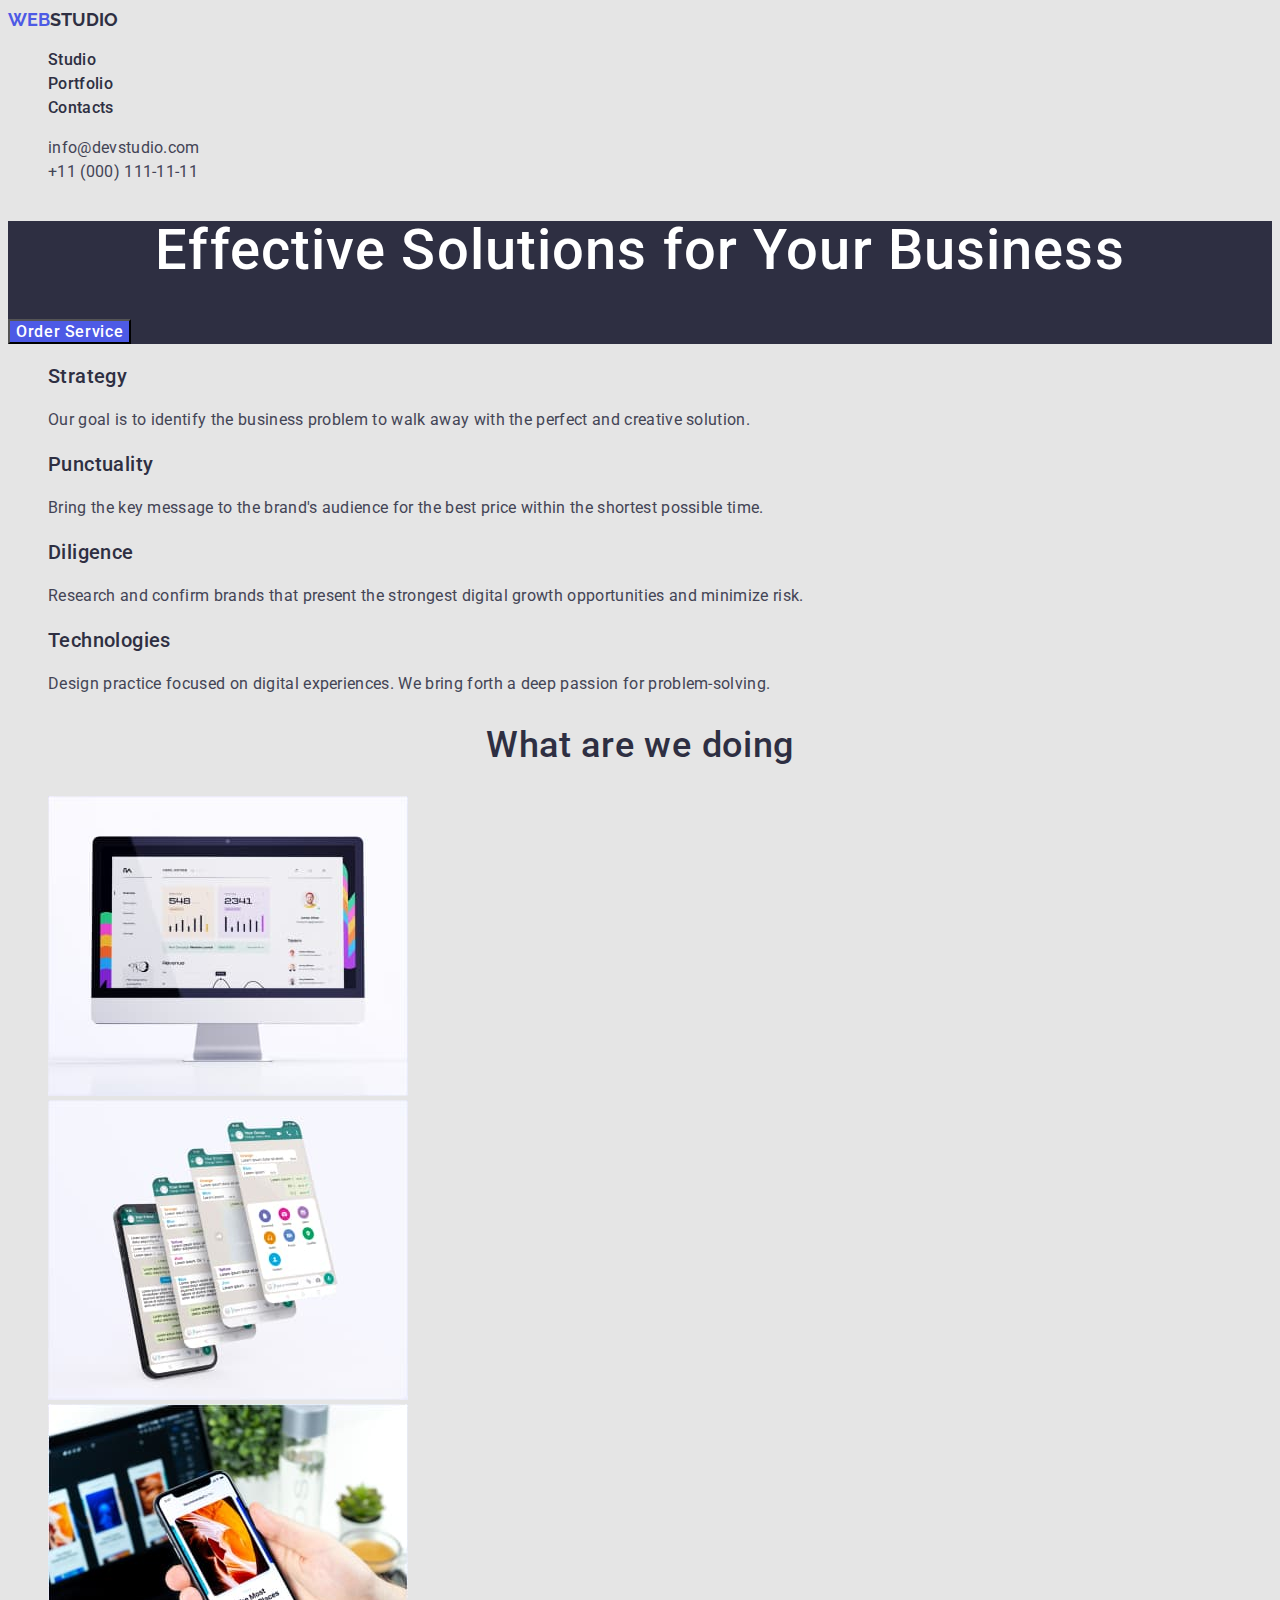
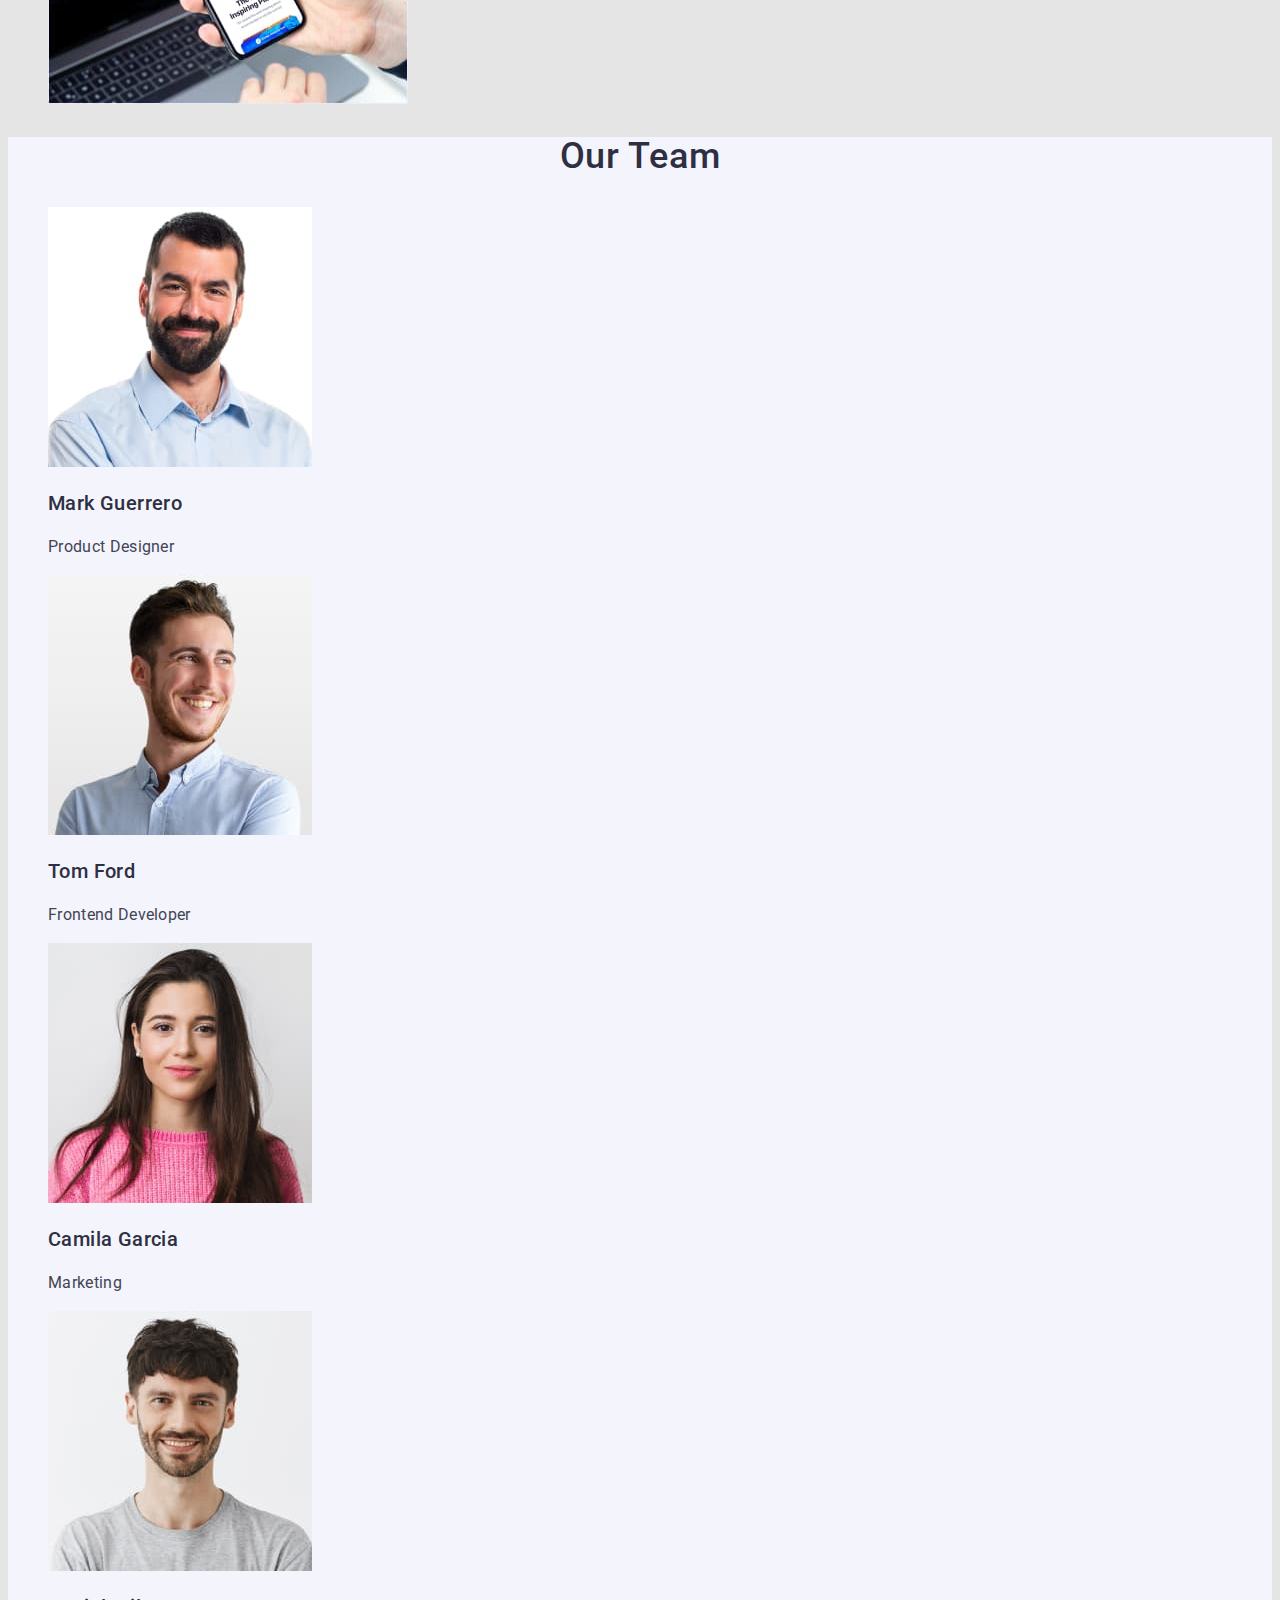
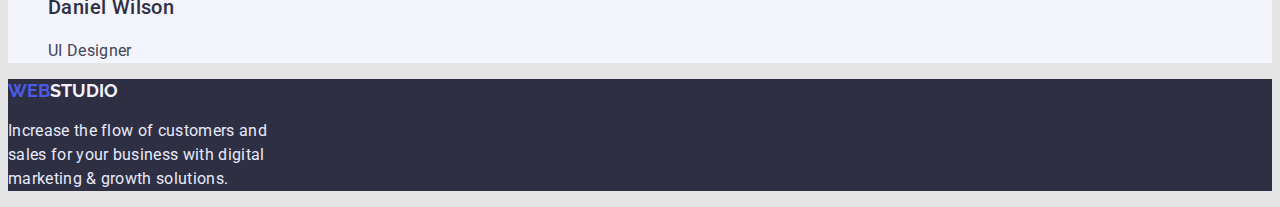
<file: index.html>
<!DOCTYPE html>
<html lang="en">
<head>
    <meta charset="UTF-8">
    <meta http-equiv="X-UA-Compatible" content="IE=edge">
    <meta name="viewport" content="width=device-width, initial-scale=1.0">
    <title>WebStudio</title>
    <link rel="preconnect" href="https://fonts.googleapis.com">
    <link rel="preconnect" href="https://fonts.gstatic.com" crossorigin>
    <link href="https://fonts.googleapis.com/css2?family=Raleway:wght@700&family=Roboto:wght@400;500;700;900&display=swap" rel="stylesheet">
    <link rel="stylesheet" href="./css/styles.css" />
</head>
<body class="page">
    <header>
        <a class="logo link" href="/"><span class="web">WEB</span><span class="studio">STUDIO</span></a>
    <nav class="nav">
        <ul class="nav-list list">
    <li class="nav-item"><a class="nav-link link" href="./index.html">Studio</a></li>
    <li class="nav-item"><a class="nav-link link" href="./portfolio.html">Portfolio</a></li>
    <li class="nav-item"><a class="nav-link link" href="#">Contacts</a></li>
</ul>

        </nav>
        <ul class="contacts-list list">
    <li class="contacts-item"><a class="contacts-link link" href="mailto:info@devstudio.com">info@devstudio.com</a></li>
    <li class="contacts-item"><a class="contacts-link link" href="tel:+110001111111">+11 (000) 111-11-11</a></li>
</ul>

    </header>
    <main>
    <section class="hero">
            <h1 class="hero-title">Effective Solutions for Your Business</h1>
            <button class="hero-botton" type="button">Order Service</button>
    </section>

    <!--не должно быть видно Н2--> 

    <section class="features-section">
        <h2 class="features-title"> Our feature</h2>
        <ul class="features-list list">
        <li class="features-item">
                <h3 class="features-subtitle">Strategy</h3>
                <p class="feature-text">Our goal is to identify the business
                    problem to walk away with the perfect and creative solution.</p>
            </li>
            <li class="features-item">
                <h3 class="features-subtitle">Punctuality</h3>
                <p class="feature-text">Bring the key message to the brand's audience for the best price within the shortest possible time.</p>
            </li>
            <li class="features-item">
                <h3 class="features-subtitle">Diligence</h3>
                <p class="feature-text">Research and confirm brands that present the strongest digital growth opportunities and minimize risk.</p>
            </li>
            <li class="features-item">
                <h3 class="features-subtitle">Technologies</h3>
                <p class="feature-text">Design practice focused on digital experiences. We bring forth a deep passion for problem-solving.</p>
            </li>
        </ul>
    </section>
    <section class="services-section">
        <h2 class="services-title">What are we doing</h2>
        <ul class="services-list list">
            <li class="services-item"><img src="./images/website.jpg" alt="Web page on computer" width="360" height="300"></li>
            <li class="services-item"> <img src="./images/chats.jpg" alt="Chats" width="360" height="300"></li>
            <li class="services-item"> <img src="./images/in-phone.jpg" alt="Web page on phone" width="360" height="300">
        </li>
    </ul>
    </section>
    <section class="team">
        <h2 class="team-title">Our Team</h2>
        <ul class="team-list list">
            <li class="team-item">
             <img src="./images/mark.jpg" alt="Photo " width="264" height="260">
            <h3 class="subtitle">Mark Guerrero</h3>
            <p class="text">Product Designer</p>
            </li>
            <li class="team-item">
                <img src="./images/tom.jpg" alt="Photo" width="264" height="260">
                <h3 class="subtitle">Tom Ford</h3>
                <p class="text">Frontend Developer</p>
            </li>
            <li class="team-item">
                <img src="./images/camila.jpg" alt="Photo" width="264" height="260">
                <h3 class="subtitle">Camila Garcia</h3>
                <p class="text">Marketing</p>
            </li>
            <li class="team-item">
                <img src="./images/daniel.jpg" alt="Photo" width="264" height="260">
                <h3 class="subtitle">Daniel Wilson</h3>
                <p class="text">UI Designer</p>
            </li>
        </ul>
    </section>
</main>
    <footer class="footer">
        <a class="logo link" href="/"><span class="web">WEB</span><span class="studio-footer">STUDIO</span></a>
        <p class="footer-text">Increase the flow of customers and<br> sales for your business with digital<br> marketing & growth solutions.</p>
    </footer>
</body>
</html>
</file>
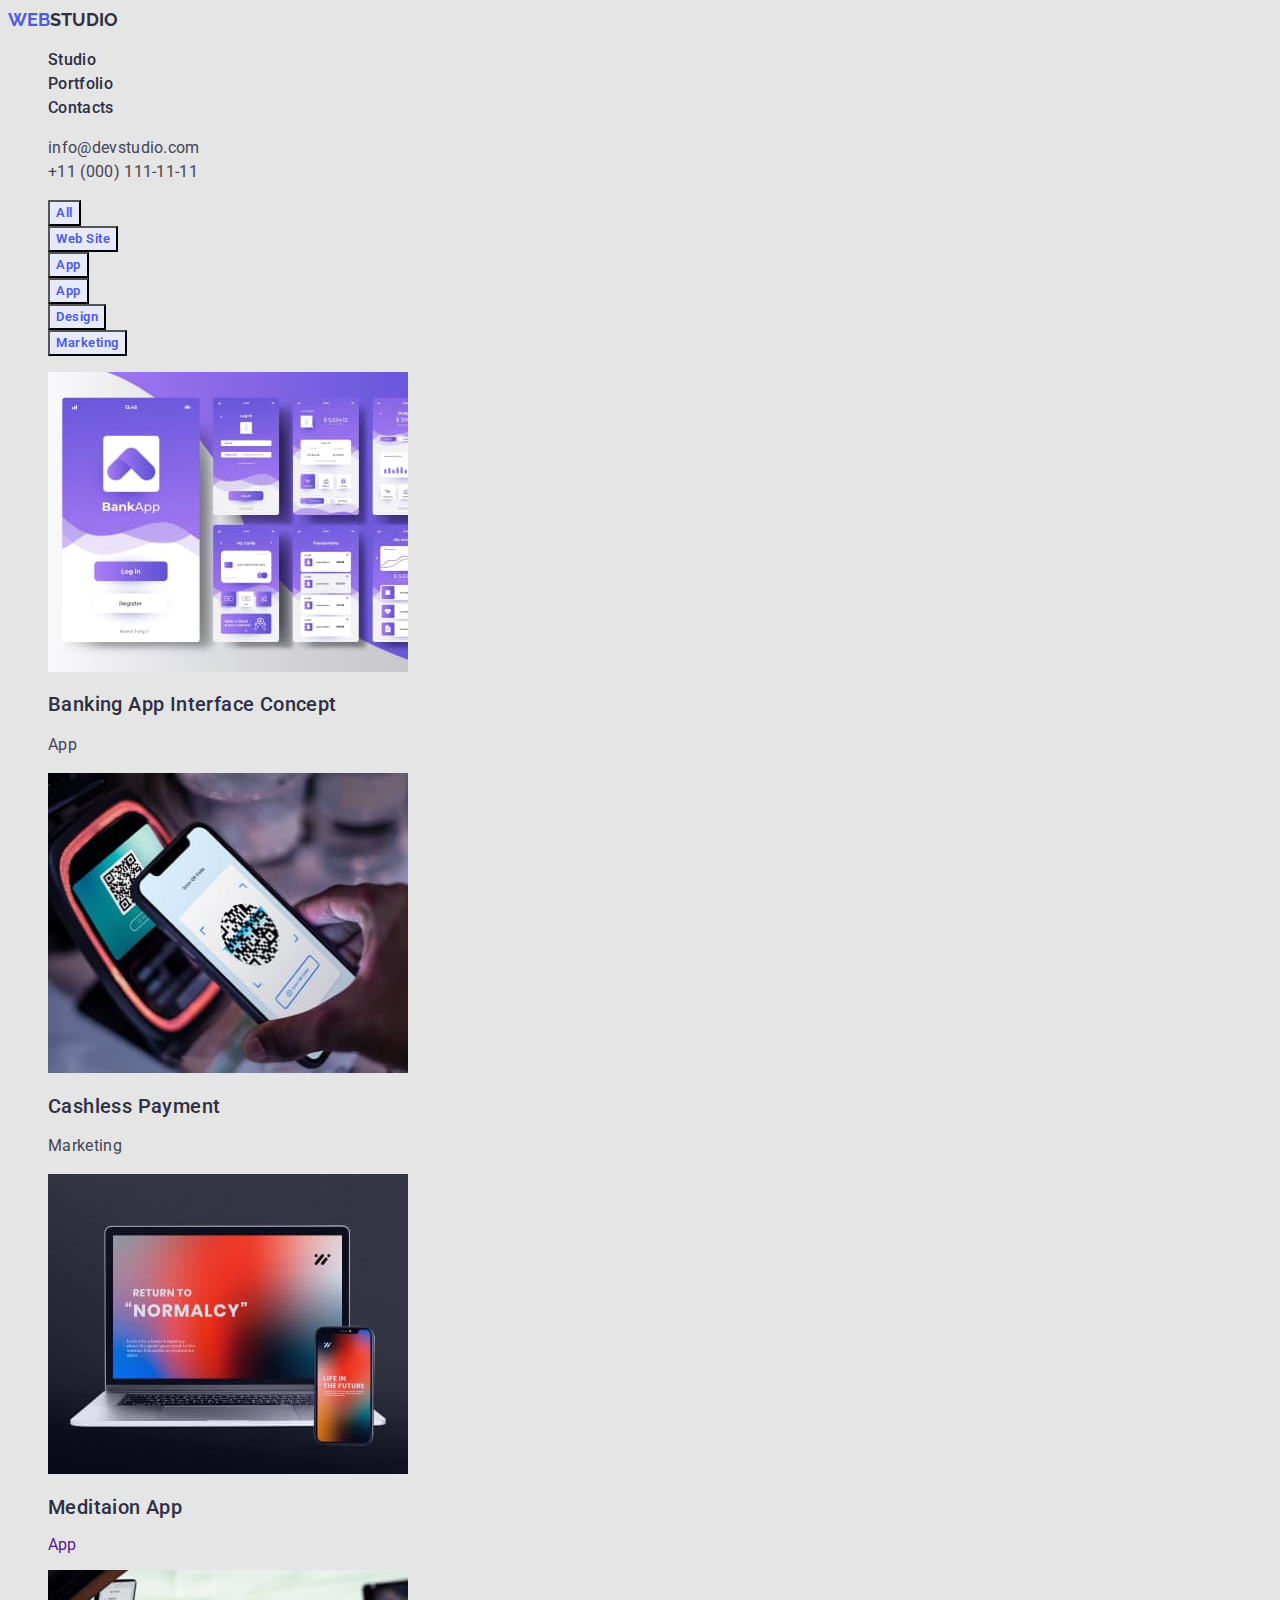
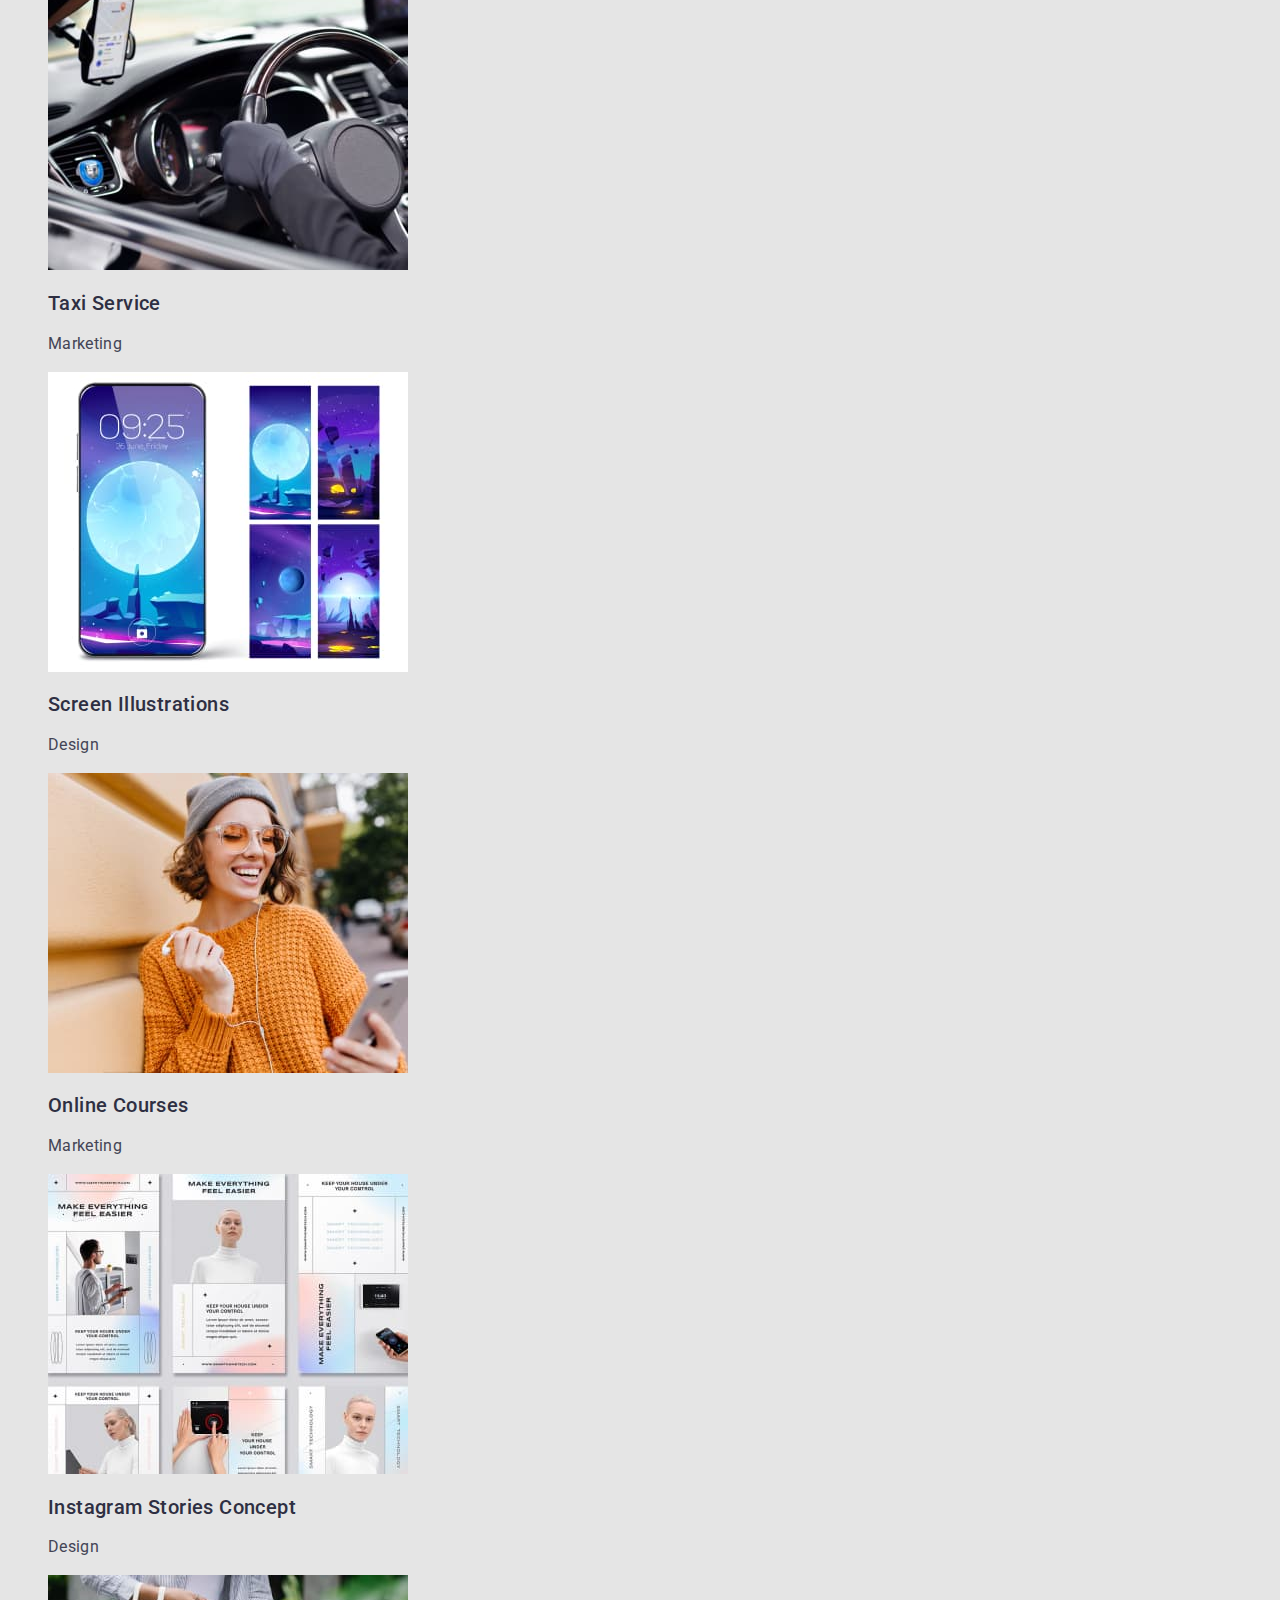
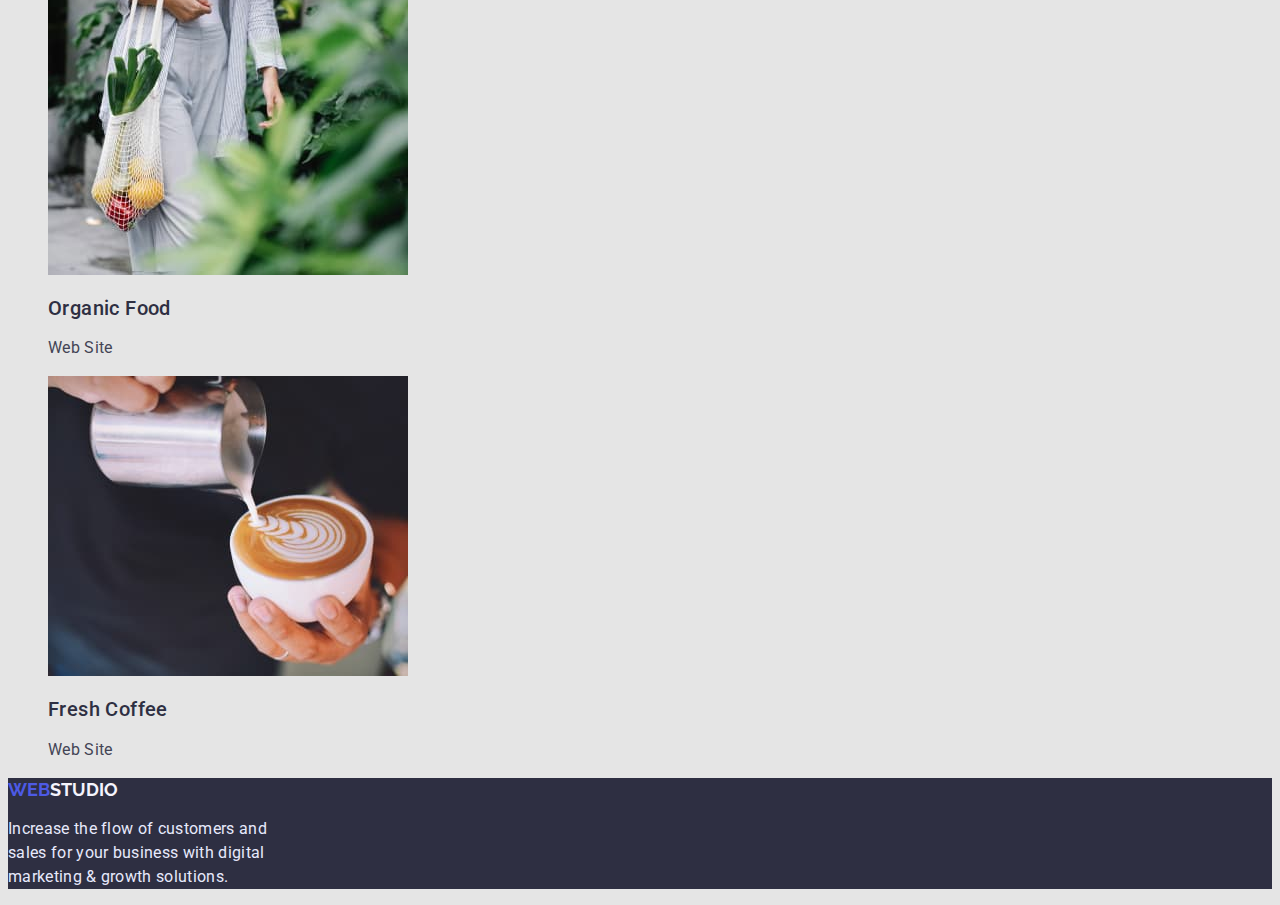
<file: portfolio.html>
<!DOCTYPE html>
<html lang="en">
<head>
    <meta charset="UTF-8">
    <meta http-equiv="X-UA-Compatible" content="IE=edge">
    <meta name="viewport" content="width=device-width, initial-scale=1.0">
    <title>Portfolio</title>
    <link rel="preconnect" href="https://fonts.googleapis.com">
    <link rel="preconnect" href="https://fonts.gstatic.com" crossorigin>
    <link href="https://fonts.googleapis.com/css2?family=Raleway:wght@700&family=Roboto:wght@400;500;700;900&display=swap" rel="stylesheet">
    <link rel="stylesheet" href="./css/styles.css"/>
</head>
<body class="page-body">
    <header>
        <a class="logo link" href="/"><span class="web">WEB</span><span class="studio">STUDIO</span></a>
    <nav class="nav">
        <ul class="nav-list list">
    <li class="nav-item"><a class="nav-link link" href="./index.html">Studio</a></li>
    <li class="nav-item"><a class="nav-link link" href="./portfolio.html">Portfolio</a></li>
    <li class="nav-item"><a class="nav-link link" href="#">Contacts</a></li>
</ul>

        </nav>
        <ul class="contacts-list list">
    <li class="contacts-item"> <a class="contacts-link link" href="mailto:info@devstudio.com">info@devstudio.com</a></li>
    <li class="contacts-item"> <a class="contacts-link link" href="tel:+110001111111">+11 (000) 111-11-11</a></li>
</ul>

    </header>
    <main>
        <section class="works">
            <h1 class="works-title">Our works</h1>
            <ul class="filter-list list">
                <li class="filter-item"><button class="filter-botton" type="button">All</button></li>
                <li class="filter-item"><button class="filter-botton" type="button">Web Site</button></li>
                <li class="filter-item"><button class="filter-botton" type="button">App</button></li>
                <li class="filter-item"><button class="filter-botton" type="button">App</button></li>
                <li class="filter-item"><button class="filter-botton" type="button">Design</button></li>
                <li class="filter-item"><button class="filter-botton" type="button">Marketing</button></li>
            </ul>
            <ul class="exemple-list list">
                <li class="exemple-item">
                    <a class="exemple-link link" href="">
                        <img src="./images/bankingapp.jpg" alt="Bank app" width="360" height="300">
                        <h2 class="subtitle">Banking App Interface Concept</h2>
                        <p class="text">App</p>
                    </a>
                </li>
                <li class="exemple-item">
                    <a class="exemple-link link" href="">
                        <img src="./images/payment.jpg" alt="Payment by phone" width="360" height="300">
                        <h2 class="subtitle">Cashless Payment</h2>
                        <p class="text">Marketing</p>
                    </a>
                </li>
                <li class="exemple-item">
                    <a class="exemple-link link" href="">
                        <img src="./images/meditaionapp.jpg" alt="Laptop and phone" width="360" height="300">
                        <h2 class="subtitle">Meditaion App</h2>
                        <p class="-text">App</p>
                    </a>
                </li>
                <li class="exemple-item">
                    <a class="exemple-link link" href="">
                        <img src="./images/taxi.jpg" alt="Totpedo" width="360" height="300">
                        <h2 class="subtitle">Taxi Service</h2>
                        <p class="text">Marketing</p>
                    </a>
                </li>
                <li class="exemple-item">
                    <a class="exemple-link link" href="">
                        <img src="./images/screen.jpg" alt="Phone and wallpaper" width="360" height="300">
                        <h2 class="subtitle">Screen Illustrations</h2>
                        <p class="text">Design</p>
                    </a>
                </li>
                <li class="exemple-item">
                    <a class="exemple-link link" href="">
                        <img src="./images/girl.jpg" alt="Girl in orange sweater" width="360" height="300">
                        <h2 class="subtitle">Online Courses</h2>
                        <p class="text">Marketing</p>
                    </a>
                </li>
                <li class="exemple-item">
                    <a class="exemple-link link" href="">
                        <img src="./images/stories.jpg" alt="Phone with open Instagram page" width="360" height="300">
                        <h2 class="subtitle">Instagram Stories Concept</h2>
                        <p class="text">Design</p>
                    </a>
                </li>
                <li class="exemple-item">
                    <a class="exemple-link link" href="">
                        <img src="./images/food.jpg" alt="Bag with vegetables" width="360" height="300">
                        <h2 class="subtitle">Organic Food</h2>
                        <p class="text">Web Site</p>
                    </a>
                </li>
                <li class="exemple-item">
                    <a class="exemple-link link" href="">
                        <img src="./images/coffee.jpg" alt="Barista drawing on coffee" width="360" height="300">
                        <h2 class="subtitle">Fresh Coffee</h2>
                        <p class="text">Web Site</p>
                    </a>
                </li>
            </ul>
        </section>
    </main>
    <footer class="footer">
        <a class="logo link" href="/"><span class="web">WEB</span><span class="studio-footer">STUDIO</span></a>
        <p class="footer-text">Increase the flow of customers and<br> sales for your business with digital<br> marketing & growth solutions.</p>
    </footer>
</body>
</html>
</file>
<file: css/styles.css>
/* цвет основного текста: #2E2F42 */
/*вторичный цвет текста:#434455 */
/*акцент:#4D5AE5 */

:root{
    --body-text-color:#2E2F42;
    --secondary-text-color:#434455;
    --accent:#4D5AE5;
    --main-background:#E5E5E5;
    --secondary-background:#F4F4FD;

}

body{
    font-family: 'Roboto', sans-serif;
    background-color: var(--main-background);
    color: var(--body-text-color);
}
.logo{
    font-family: "Raleway", sans-serif;
    font-weight: 700;
    font-size: 18px;
    line-height: 1.33;
    text-transform: uppercase;
}
.web{
    color: var(--accent);
}
.studio{
    color: var(--body-text-color);
}
.list{
    list-style: none;
}
.link{
    text-decoration: none;
}
.nav-link{
    font-weight: 500;
    font-size: 16px;
    line-height: 1.5;
    letter-spacing: 0.02em;
    color:var(--body-text-color);
}
.nav-link:clic {
    
}
.nav-link:hover, 
.nav-link:focus,
.contacts-link:hover,
.contacts-link:focus{
color: var(--secondary-text-color);
}
.nav-link:active{
    color: var(--accent);
}
.contacts-link{
    font-size: 16px;
    line-height: 1.5;
    letter-spacing: 0.02em;
    color: var(--secondary-text-color);
}
.hero{
    background-color: #2E2F42;
}
.hero-title{
font-weight: 500;
font-size: 56px;
line-height: 1.07;
text-align: center;
letter-spacing: 0.02em;
color: #FFFFFF;
}
.hero-botton{
    font-family: inherit;
    font-weight: 500;
    font-size: 16px;
    line-height: 1.19;
    letter-spacing: 0.04em;
    cursor: pointer;
    color:#FFFFFF;
    background-color: var(--accent);
}
.hero-botton:hover,
.hero-botton:focus{
    background-color: var(--accent);
}
.hero-botton:active{
    background-color:#404BBF;
}
.features-title{
    display: none;
}
.features-subtitle{
    font-weight: 500;
    font-size: 20px;
    line-height: 1.2;
    letter-spacing: 0.02em;
    color: var(--body-text-color);
}
.feature-text{
    font-size: 16px;
    line-height: 1.5;
    letter-spacing: 0.02em;
    color: var(--secondary-text-color);
}
.services-title{
    font-weight: 500;
    font-size: 36px;
    line-height: 1.11;
    text-align: center;
    letter-spacing: 0.02em;
    color:var(--body-text-color);
}
.team{
    background-color: var(--secondary-background);
}
.team-title{
    font-weight: 500;
    font-size: 36px;
    line-height: 1.11;
    text-align: center;
    letter-spacing: 0.02em;
    color: var(--body-text-color);
}
.subtitle{
    font-weight: 500;
    font-size: 20px;
    line-height: 1.2;
    letter-spacing: 0.02em;
    color: var(--body-text-color);
}
.text{
    font-size: 16;
    line-height: 1.5;
    letter-spacing: 0.02em;
    color:var(--secondary-text-color);
}
.works-title{
    display: none;
}
.filter-botton{
    font-family: inherit;
    font-weight: 600;
    font-size: 16;
    line-height: 1.5;
    letter-spacing: 0.04em;
    background-color: #E7E9FC;
    color: var(--accent);
    cursor: pointer;
}
.filter-botton:hover,
.filter-botton:focus{
    background-color: var(--accent);
    color: #FFFFFF;
}
.footer{
    background-color:#2E2F42;
}
.studio-footer{
    color: #F4F4FD;
}
.footer-text{
    font-size: 16px;
    line-height: 1.5;
    letter-spacing: 0.02em;
    color: #E7E9FC;
}
</file>
